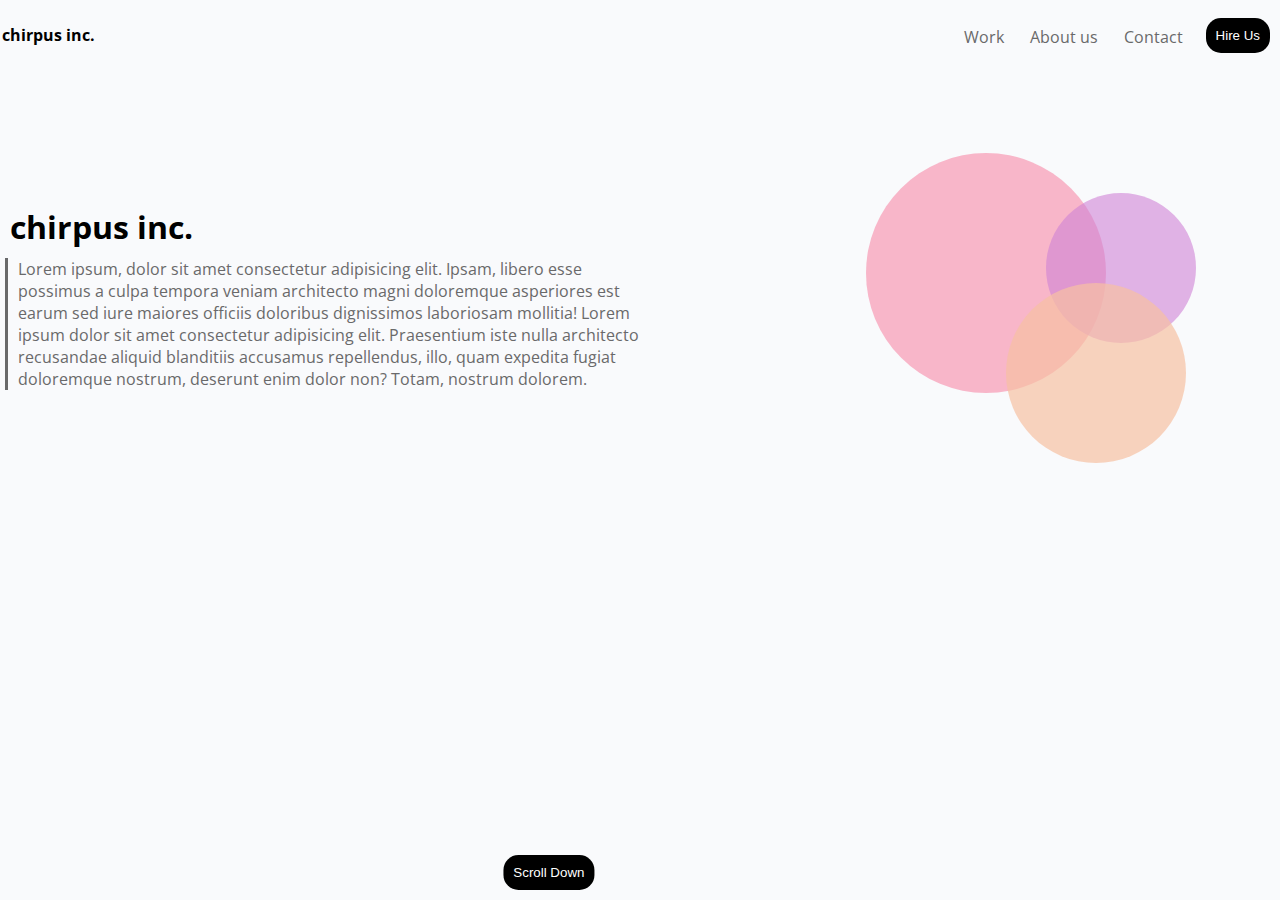
<file: index.html>
<!DOCTYPE html>
<html lang="en">
  <head>
    <meta charset="UTF-8" />
    <meta name="viewport" content="width=device-width, initial-scale=1.0" />
    <link
      rel="stylesheet"
      href="https://fonts.googleapis.com/css?family=Open+Sans"
    />
    <link rel="stylesheet" type="text/css" href="css/lab1style.css" />
    <title>Lab 1</title>
  </head>
  <body>
    <header class="flex_center">
      <h2>chirpus inc.</h2>
      <nav class="flex_center">
        <!--Navigation bar. Three links and a button.-->
        <ul class="flex_center">
          <li><a href="#">Work</a></li>
          <li><a href="#">About us</a></li>
          <li><a href="#">Contact</a></li>
        </ul>
        <button class="roundbutton">Hire Us</button>
      </nav>
    </header>

    <main>
      <!--body content paragraph needs border left-->
      <h1>chirpus inc.</h1>
      <div class="content">
        Lorem ipsum, dolor sit amet consectetur adipisicing elit. Ipsam, libero
        esse possimus a culpa tempora veniam architecto magni doloremque
        asperiores est earum sed iure maiores officiis doloribus dignissimos
        laboriosam mollitia! Lorem ipsum dolor sit amet consectetur adipisicing
        elit. Praesentium iste nulla architecto recusandae aliquid blanditiis
        accusamus repellendus, illo, quam expedita fugiat doloremque nostrum,
        deserunt enim dolor non? Totam, nostrum dolorem.
      </div>
      <button class="roundbutton bottom">Scroll Down</button>
    </main>
    <div class="circles">
      <div class="circle red"></div>
      <div class="circle blue"></div>
      <div class="circle yellow"></div>
    </div>
  </body>
</html>
</file>
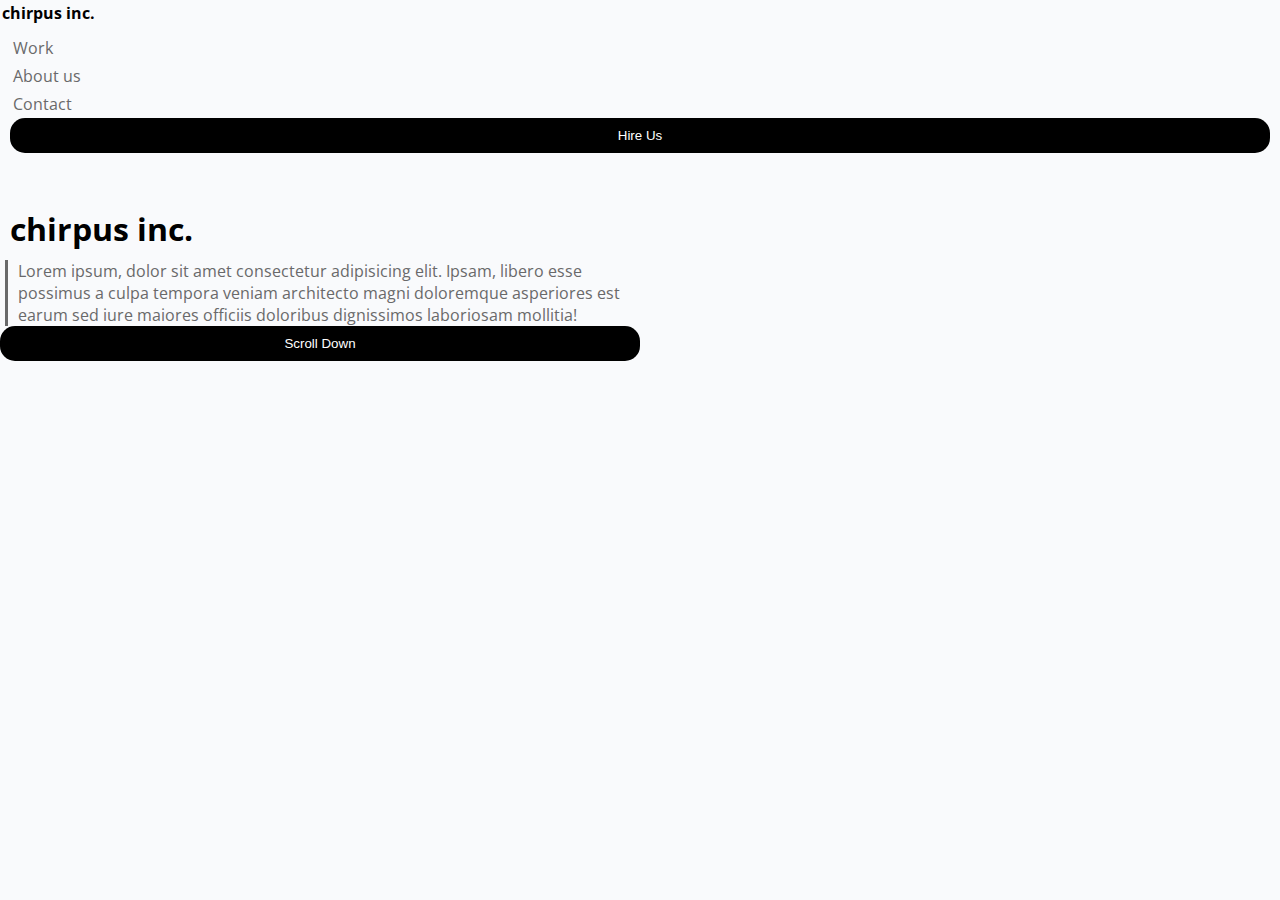
<file: lab1-part1.html>
<!DOCTYPE html>
<html lang="en">
  <head>
    <meta charset="UTF-8" />
    <meta name="viewport" content="width=device-width, initial-scale=1.0" />
    <link
      rel="stylesheet"
      href="https://fonts.googleapis.com/css?family=Open+Sans"
    />
    <link rel="stylesheet" type="text/css" href="css/lab1style.css" />
    <title>Lab 1</title>
  </head>
  <body>
    <header>
      <h2>chirpus inc.</h2>
      <nav>
        <!--Navigation bar. Three links and a button.-->
        <ul>
          <li><a href="#">Work</a></li>
          <li><a href="#">About us</a></li>
          <li><a href="#">Contact</a></li>
          <button class="roundbutton">Hire Us</button>
        </ul>
      </nav>
    </header>

    <main>
      <!--body content paragraph needs border left-->
      <h1>chirpus inc.</h1>
      <div class="content">
        Lorem ipsum, dolor sit amet consectetur adipisicing elit. Ipsam, libero
        esse possimus a culpa tempora veniam architecto magni doloremque
        asperiores est earum sed iure maiores officiis doloribus dignissimos
        laboriosam mollitia!
      </div>
      <button class="roundbutton">Scroll Down</button>
    </main>
  </body>
</html>
</file>
<file: css/lab1style.css>
* {
  margin: 0;
  padding: 0;
}
body {
  font-family: "Open Sans", sans-serif;
  background-color: #f9fafc;
  height: calc(100vh - 70px);
}

a:link {
  text-decoration: none;
  color: #69696a;
}
a:visited {
  text-decoration: none;
  color: #69696a;
}
a:hover {
  text-decoration: none;
  color: #69696a;
}
a:active {
  text-decoration: none;
  color: #69696a;
}

.roundbutton {
  width: 100%;
  background-color: #000;
  color: #fff;
  display: inline-block;
  border-radius: 15px;
  border: 0;
  padding: 10px;
  margin-top: 10px;
}

ul {
  list-style: none;
  padding-left: 0;
  margin-top: 4px;
}

ul li {
  padding: 3px;
}

.content {
  display: inline-block;
  border-left: 3px solid #69696a;
  margin-left: 5px;
  padding-left: 10px;
  color: #69696a;
}
h2 {
  font-size: 1em;
  margin: 2px;
}

h1 {
  margin: 10px;
}

@media only screen and (min-width: 768px) {
  header {
    justify-content: space-between;
    height: 70px;
  }

  .flex_center {
    display: flex;
    align-items: center;
  }

  li {
    margin-right: 20px;
    width: max-content;
  }

  nav {
    margin: 10px;
  }

  .roundbutton {
    margin-top: 0;
  }

  .bottom {
    width: fit-content;
    position: fixed;
    bottom: 0;
    right: 50%;
    transform: translateX(-50%);
    margin-bottom: 10px;
  }

  main {
    max-width: 50%;
    position: relative;
    top: 15%;
    float: left;
  }

  .circle {
    border-radius: 50%;
    position: absolute;
  }

  .circles {
    position: relative;
    top: 10%;
    right: 5%;
    width: 50%;
    float: right;
  }

  .blue {
    background-color: rgba(207, 130, 213, 0.6);
    right: 20px;
    top: 40px;
    height: 150px;
    width: 150px;
  }

  .red {
    background-color: rgba(247, 136, 167, 0.6);
    right: 110px;
    top: 0;
    height: 240px;
    width: 240px;
  }

  .yellow {
    background-color: rgba(247, 193, 162, 0.7);
    top: 130px;
    right: 30px;
    height: 180px;
    width: 180px;
  }
}
</file>
